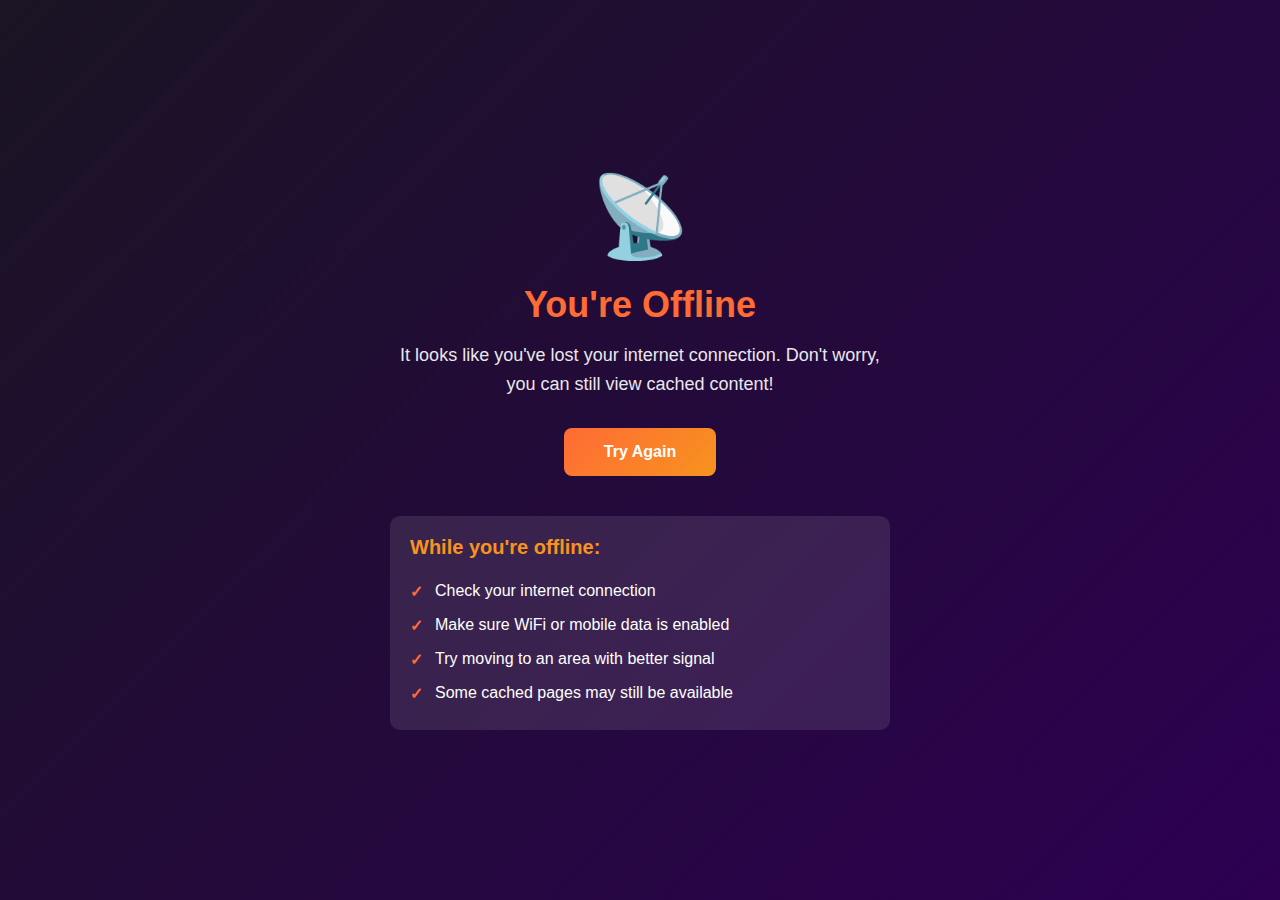
<file: offline.html>
<!DOCTYPE html>
<html lang="en">
<head>
    <meta charset="UTF-8">
    <meta name="viewport" content="width=device-width, initial-scale=1.0">
    <title>Offline - Portfolio</title>
    <style>
        * {
            margin: 0;
            padding: 0;
            box-sizing: border-box;
        }

        body {
            font-family: 'Arial', sans-serif;
            background: linear-gradient(135deg, #1a1423, #2d0052);
            color: white;
            display: flex;
            align-items: center;
            justify-content: center;
            min-height: 100vh;
            text-align: center;
            padding: 20px;
        }

        .offline-container {
            max-width: 500px;
        }

        .offline-icon {
            font-size: 80px;
            margin-bottom: 20px;
            animation: pulse 2s infinite;
        }

        @keyframes pulse {
            0%, 100% { opacity: 1; transform: scale(1); }
            50% { opacity: 0.7; transform: scale(1.1); }
        }

        h1 {
            font-size: 36px;
            margin-bottom: 15px;
            color: #ff6b35;
        }

        p {
            font-size: 18px;
            line-height: 1.6;
            margin-bottom: 30px;
            opacity: 0.9;
        }

        .retry-btn {
            background: linear-gradient(135deg, #ff6b35, #f7931e);
            color: white;
            border: none;
            padding: 15px 40px;
            font-size: 16px;
            font-weight: bold;
            border-radius: 8px;
            cursor: pointer;
            transition: transform 0.3s ease;
        }

        .retry-btn:hover {
            transform: translateY(-3px);
            box-shadow: 0 10px 25px rgba(255, 107, 53, 0.4);
        }

        .offline-tips {
            margin-top: 40px;
            padding: 20px;
            background: rgba(255, 255, 255, 0.1);
            border-radius: 10px;
            text-align: left;
        }

        .offline-tips h2 {
            font-size: 20px;
            margin-bottom: 15px;
            color: #f7931e;
        }

        .offline-tips ul {
            list-style: none;
            padding: 0;
        }

        .offline-tips li {
            padding: 8px 0;
            padding-left: 25px;
            position: relative;
        }

        .offline-tips li::before {
            content: "✓";
            position: absolute;
            left: 0;
            color: #ff6b35;
            font-weight: bold;
        }
    </style>
</head>
<body>
    <div class="offline-container">
        <div class="offline-icon">📡</div>
        <h1>You're Offline</h1>
        <p>It looks like you've lost your internet connection. Don't worry, you can still view cached content!</p>
        
        <button class="retry-btn" onclick="window.location.reload()">
            Try Again
        </button>

        <div class="offline-tips">
            <h2>While you're offline:</h2>
            <ul>
                <li>Check your internet connection</li>
                <li>Make sure WiFi or mobile data is enabled</li>
                <li>Try moving to an area with better signal</li>
                <li>Some cached pages may still be available</li>
            </ul>
        </div>
    </div>

    <script>
        // Auto-retry when back online
        window.addEventListener('online', () => {
            window.location.reload();
        });
    </script>
</body>
</html>
</file>
